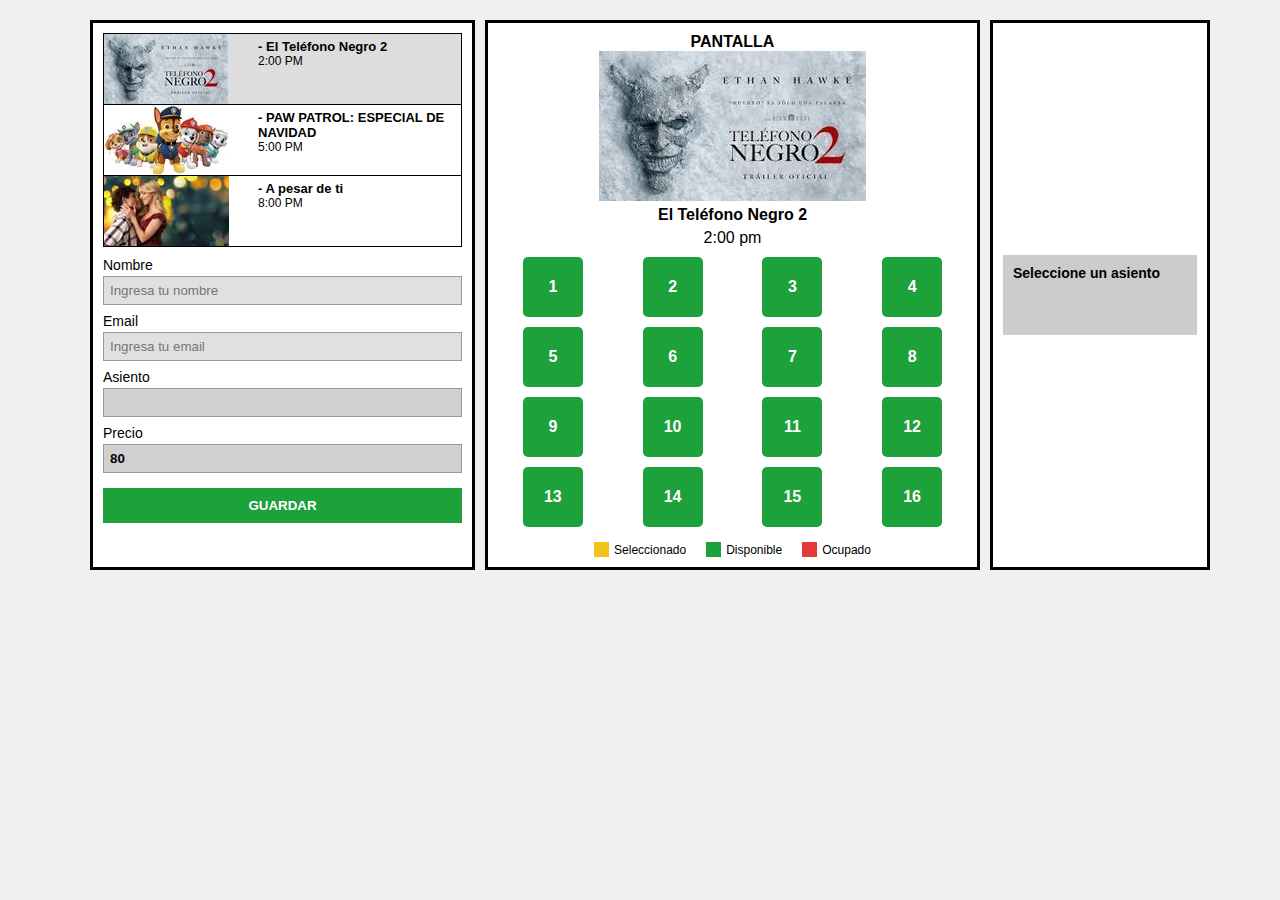
<file: index.html>
<!DOCTYPE html>
<html lang="es">
<head>
    <meta charset="UTF-8">
    <title>Sala de cine</title>
    <link rel="stylesheet" href="styles.css">
</head>
<body>
<div class="container">
    <!-- PANEL IZQUIERDO -->
    <div class="panel-izq">
        <div class="movie-list" id="movieList">
            <!-- Se generan en JS desde un arreglo -->
        </div>

        <label for="nombre">Nombre</label>
        <input type="text" id="nombre" placeholder="Ingresa tu nombre">

        <label for="email">Email</label>
        <input type="text" id="email" placeholder="Ingresa tu email">

        <label for="asiento">Asiento</label>
        <input type="number" id="asiento" readonly>

        <label for="precio">Precio</label>
        <input type="number" id="precio" readonly>

        <button class="btn-guardar" id="btnGuardar">GUARDAR</button>
    </div>

    <!-- PANEL CENTRAL -->
    <div class="panel-centro">
        <div class="screen-title">PANTALLA</div>
        <div class="screen-image" id="screenImage">
            <img  id="central-poster">
        </div>
        <div class="room-title" id="movieTitleCenter">El teléfono descompuesto</div>
        <div id="movieTimeCenter">2:00 pm</div>

        <div class="seats-grid" id="seatsGrid">
            <!-- Asientos generados con JS -->
        </div>

        <div class="legend">
            <div class="legend-item">
                <div class="legend-color legend-sel"></div> Seleccionado
            </div>
            <div class="legend-item">
                <div class="legend-color legend-dis"></div> Disponible
            </div>
            <div class="legend-item">
                <div class="legend-color legend-ocu"></div> Ocupado
            </div>
        </div>
    </div>

    <!-- PANEL DERECHO -->
    <div class="panel-der">
        <div class="alerta" id="alerta">
            <div class="alerta-title">Seleccione un asiento</div>
        
        </div>
    </div>
</div>

<script src="cine.js"></script>
</body>
</html>
</file>
<file: styles.css>
* {
    box-sizing: border-box;
    font-family: Arial, sans-serif;
}

body {
    margin: 0;
    padding: 0;
    background: #f0f0f0;
}

.container {
    width: 1100px;
    margin: 20px auto;
    display: grid;
    grid-template-columns: 35% 45% 20%;
    gap: 10px;
}

/* PANEL IZQUIERDO (películas + formulario) */
.panel-izq {
    background: #fff;
    border: 3px solid #000;
    padding: 10px;
}

.movie-list {
    border: 1px solid #000;
    margin-bottom: 10px;
}

.movie-item {
    display: grid;
    grid-template-columns: 60px 1fr;
    border-bottom: 1px solid #000;
    cursor: pointer;
}

.movie-item:last-child {
    border-bottom: none;
}

.movie-poster {
    background: #555;
    color: #fff;
    font-size: 12px;
    display: flex;
    align-items: center;
    justify-content: center;
    text-align: center;
}

.movie-posterr{

    display: flex;
    align-items: center;
    justify-content: center;

}

.movie-info {
    padding: 5px;
    margin-left: 30%;
}

.movie-title {
    font-weight: bold;
    font-size: 13px;
}

.movie-time {
    font-size: 12px;
}

.movie-item.active {
    background: #ddd;
}

label {
    font-size: 14px;
    margin-top: 8px;
    display: block;
}

input[type="text"],
input[type="number"] {
    width: 100%;
    padding: 6px;
    margin-top: 3px;
    border: 1px solid #999;
    background: #e0e0e0;
}

input[readonly] {
    background: #d0d0d0;
    font-weight: bold;
}

.btn-guardar {
    margin-top: 15px;
    width: 100%;
    padding: 10px;
    background: #1ca13b;
    color: #fff;
    border: none;
    font-weight: bold;
    cursor: pointer;
}

/* PANEL CENTRAL (pantalla + asientos) */
.panel-centro {
    background: #fff;
    border: 3px solid #000;
    padding: 10px;
    text-align: center;
}

.screen-title {
    font-weight: bold;
}

.screen-image {
    width: 65%;
    height: 150px;
    background: #ffffff;
    
    display: flex;
    align-items: center;
    justify-content: center;
    margin: auto;
}

.room-title {
    font-weight: bold;
    margin: 5px 0;
}

.seats-grid {
    margin-top: 10px;
    display: grid;
    grid-template-columns: 1fr 1fr 1fr 1fr;
    gap: 10px;
    justify-items: center;
}

.seat {
    width: 60px;
    height: 60px;
    border-radius: 5px;
    display: flex;
    align-items: center;
    justify-content: center;
    color: #fff;
    font-weight: bold;
    cursor: pointer;
}

.seat.disponible { background: #1ca13b; }
.seat.seleccionado { background: #f0c419; color: #000; }
.seat.ocupado { background: #e53935; cursor: not-allowed; }

.legend {
    display: flex;
    justify-content: center;
    gap: 20px;
    margin-top: 15px;
    font-size: 12px;
}

.legend-item {
    display: flex;
    align-items: center;
    gap: 5px;
}

.legend-color {
    width: 15px;
    height: 15px;
}

.legend-sel { background: #f0c419; }
.legend-dis { background: #1ca13b; }
.legend-ocu { background: #e53935; }

/* PANEL DERECHO (mensaje / alerta) */
.panel-der {
    background: #fff;
    border: 3px solid #000;
    padding: 10px;
    display: flex;
    align-items: center;
    justify-content: center;
    text-align: left;
}

.alerta {
    background: #ccc;
    padding: 10px;
    width: 100%;
    min-height: 80px;
    font-size: 14px;
}

.alerta-title {
    font-weight: bold;
    margin-bottom: 5px;
}
</file>
